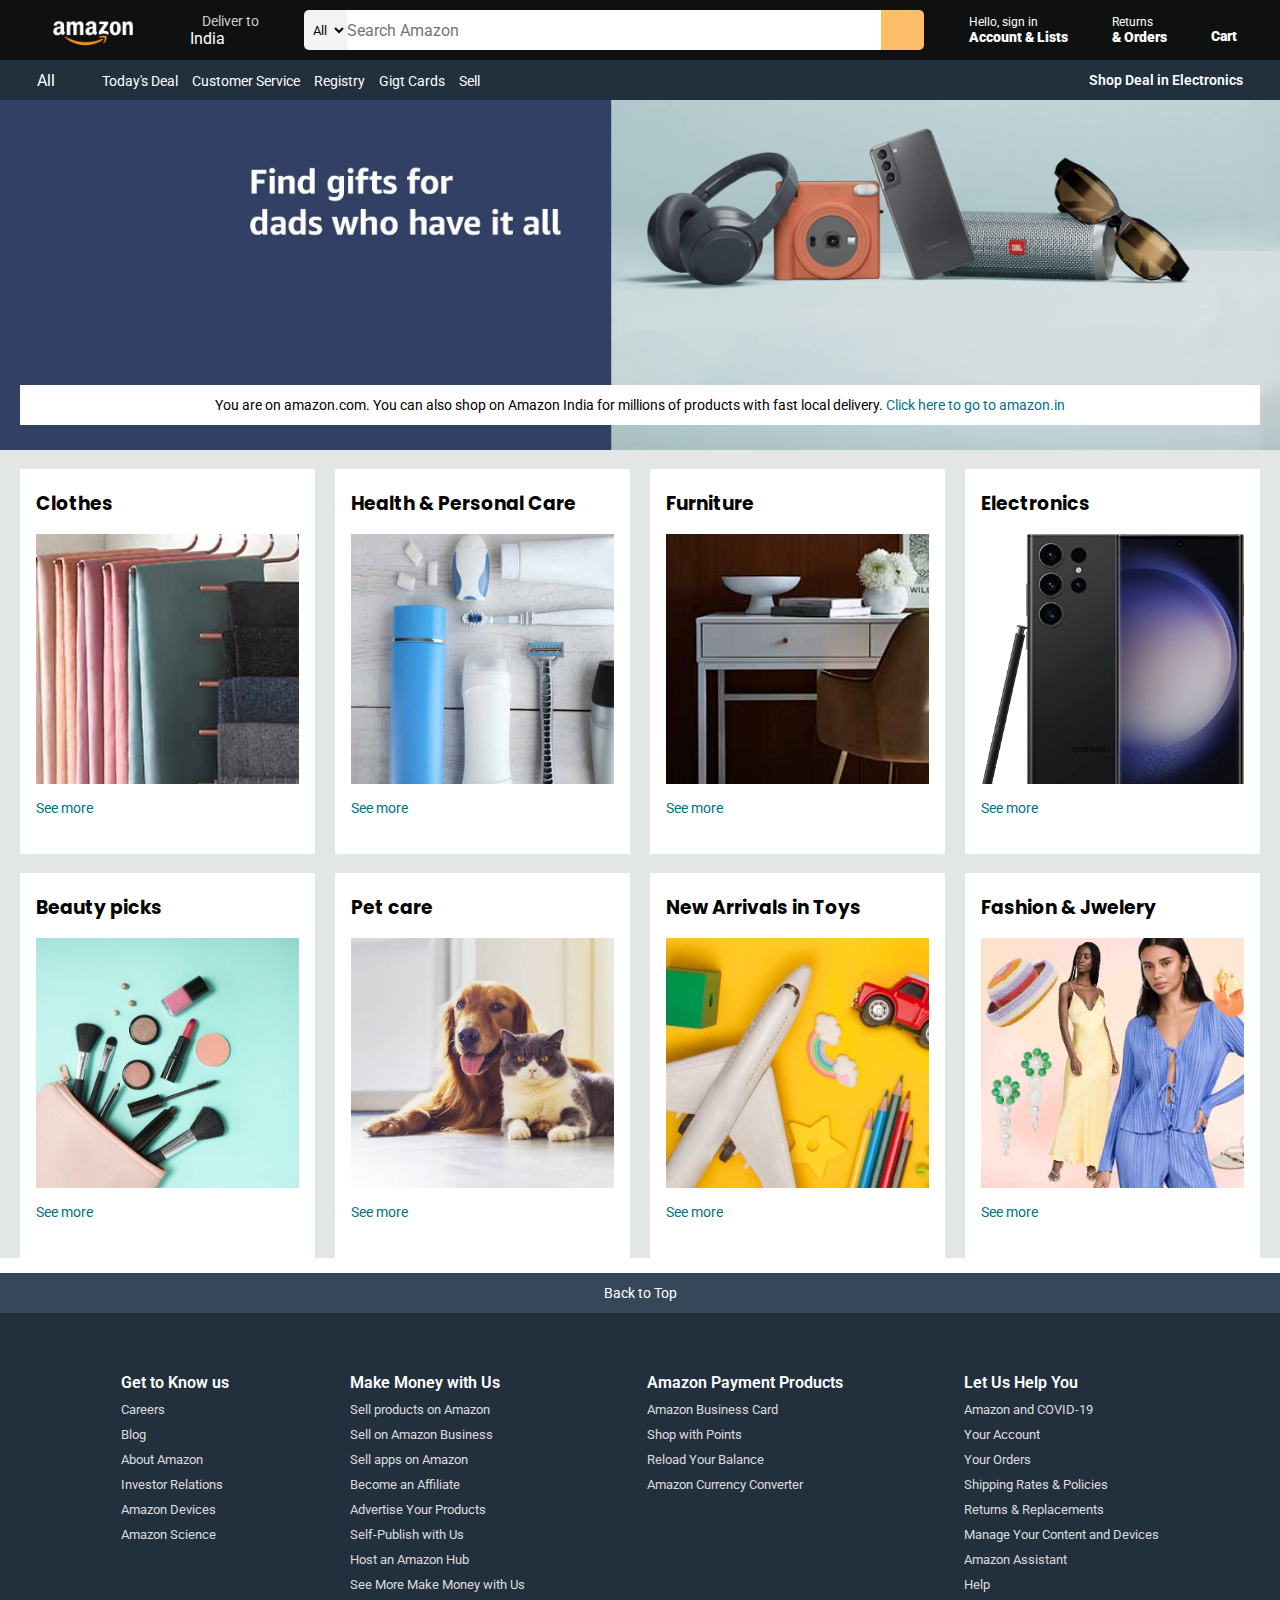
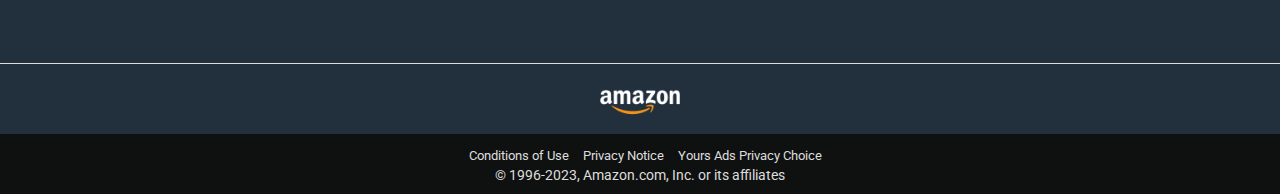
<file: index.html>
<!DOCTYPE html>
<html lang="en">

<head>
    <meta charset="UTF-8">
    <meta name="viewport" content="width=device-width, initial-scale=1.0">
    <title>Amazon</title>
    <link rel="stylesheet" href="https://cdnjs.cloudflare.com/ajax/libs/font-awesome/6.4.0/css/all.min.css"
        integrity="sha512-iecdLmaskl7CVkqkXNQ/ZH/XLlvWZOJyj7Yy7tcenmpD1ypASozpmT/E0iPtmFIB46ZmdtAc9eNBvH0H/ZpiBw=="
        crossorigin="anonymous" referrerpolicy="no-referrer" />
    <link rel="stylesheet" href="style.css">
    <link rel="preconnect" href="https://fonts.googleapis.com">
    <link rel="preconnect" href="https://fonts.gstatic.com" crossorigin>
    <link href="https://fonts.googleapis.com/css2?family=Roboto&display=swap" rel="stylesheet">
    <link rel="preconnect" href="https://fonts.googleapis.com">
<link rel="preconnect" href="https://fonts.gstatic.com" crossorigin>
<link href="https://fonts.googleapis.com/css2?family=Poppins&display=swap" rel="stylesheet">
</head>

<body>
    <header>
        <div class="navbar">
            <div class="nav-logo border">
                <div class="logo">

                </div>
            </div>
            <div class="nav-address border">
                <p class="add-first">Deliver to</p>
                <div class="add-icon">
                    <i class="fa-solid fa-location-dot"></i>
                    <p class="add-sec">India</p>
                </div>
            </div>

            <div class="nav-search">
                <select class="search-select">
                    <option>All</option>
                </select>
                <input type="text" placeholder="Search Amazon" class="search-input">
                <div class="search-icon">
                    <i class="fa-solid fa-magnifying-glass"></i>
                </div>
            </div>

            <div class="nav-signin border" onclick="window.location.href='SignIn.html';">
                <p class="nav-first">Hello, sign in</p>
                <p class="nav-sec">Account & Lists</p>
            </div>
            

            <div class="nav-order border">
                <p class="nav-first">Returns</p>
                <p class="nav-sec">& Orders</p>
            </div>

            <div class="nav-cart border">
                <i class="fa-solid fa-cart-shopping"></i>
                Cart
            </div>
        </div>

        <div class="panel">
            <div class="panel-all">
                <i class="fa-solid fa-bars"></i>
                All
            </div>
            <div class="panel-opn">
                <p>Today's Deal</p>
                <p>Customer Service</p>
                <p>Registry</p>
                <p>Gigt Cards</p>
                <p>Sell</p>

            </div>
            <div class="panel-deals">
                <p>Shop Deal in Electronics</p>
                
            </div>
        </div>
        
    </header>

    <div class="hero-section">
        <div class="hero-msg">
            <p>You are on amazon.com. You can also shop on Amazon India for millions of products with fast local delivery. <a >Click here to go to amazon.in</a></p>
        </div>
    </div>

    <div class="shop-section">
        <div class="box1 box">
            <div class="box-content">
                <h3>Clothes</h2>
            <div class="box-img" style="background-image: url(images/box1_image.jpg);"></div>
            <p>See more</p>
            </div>
        </div>
        <div class="box2 box">
            <div class="box-content">
                <h3>Health & Personal Care</h3>
            <div class="box-img" style="background-image: url(images/box2_image.jpg);"></div>
            <p>See more</p>
            </div>
        </div>
        <div class="box3 box">
            <div class="box-content">
                <h3>Furniture</h3>
            <div class="box-img" style="background-image: url(images/box3_image.jpg);"></div>
            <p>See more</p>
            </div>
        </div>
        <div class="box4 box">
            <div class="box-content">
                <h3>Electronics</h3>
            <div class="box-img" style="background-image: url(images/box4_image.jpg);"></div>
            <p>See more</p>
            </div>
        </div>
        <div class="box1 box">
            <div class="box-content">
                <h3>Beauty picks</h3>
            <div class="box-img" style="background-image: url(images/box5_image.jpg);"></div>
            <p>See more</p>
            </div>
        </div>
        <div class="box2 box">
            <div class="box-content">
                <h3>Pet care</h2>
            <div class="box-img" style="background-image: url(images/box6_image.jpg);"></div>
            <p>See more</p>
            </div>
        </div>
        <div class="box3 box">
            <div class="box-content">
                <h3> New Arrivals in Toys</h3>
            <div class="box-img" style="background-image: url(images/box7_image.jpg);"></div>
            <p>See more</p>
            </div>
        </div>
        <div class="box4 box">
            <div class="box-content">
                <h3>Fashion & Jwelery</h3>
            <div class="box-img" style="background-image: url(images/box8_image.jpg);"></div>
            <p>See more</p>
            </div>
        </div>
        

    </div>

    <footer>
       <div class="footer-panel1">
        Back to Top
       </div> 
       <div class="footer-panel2">
        <ul>
            <p>Get to Know us</p>
            <a>Careers</a>
            <a>Blog</a>
            <a>About Amazon</a>
            <a>Investor Relations</a>
            <a>Amazon Devices</a>
            <a>Amazon Science</a>
        </ul>
        <ul>
            <p>Make Money with Us</p>
            <a>Sell products on Amazon</a>
            <a>Sell on Amazon Business</a>
            <a>Sell apps on Amazon</a>
            <a>Become an Affiliate</a>
            <a>Advertise Your Products</a>
            <a>Self-Publish with Us</a>
            <a>Host an Amazon Hub</a>
            <a>See More Make Money with Us</a>
        </ul>
        <ul>
            <p>Amazon Payment Products</p>
            <a>Amazon Business Card</a>
            <a>Shop with Points</a>
            <a>Reload Your Balance</a>
            <a>Amazon Currency Converter</a>
        </ul>
        <ul>
            <p>Let Us Help You</p>
            <a>Amazon and COVID-19</a>
            <a>Your Account</a>
            <a>Your Orders</a>
            <a>Shipping Rates & Policies</a>
            <a>Returns & Replacements</a>
            <a>Manage Your Content and Devices</a>
            <a>Amazon Assistant</a>
            <a>Help</a>
        </ul>
       </div>

       <div class="footer-panel3">
        <div class="footer-logo"></div>
       </div>
       <div class="footer-panel4">
        <div class="foot-panel4-data">
            <div class="foot-option">
                <ul><a >Conditions of Use</a>
                    <a >Privacy Notice</a>
                    <a >Yours Ads Privacy Choice</a>
                </ul>
            </div>
            <div class="foot-copyright">
            <p>© 1996-2023, Amazon.com, Inc. or its affiliates</p>
    
            </div>
    
        </div>
        
       </div>
    </footer>
    
</body>

</html>
</file>
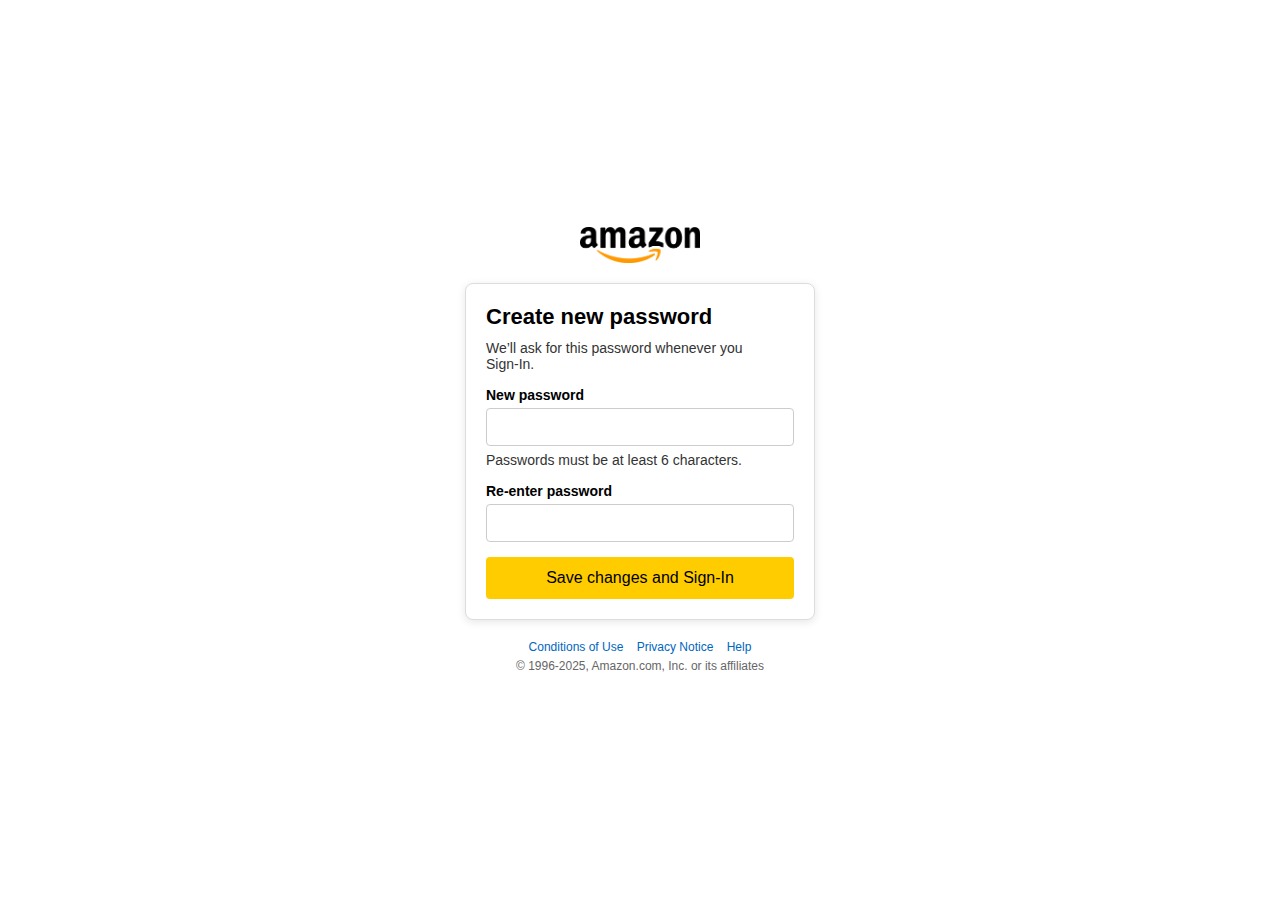
<file: confirmpass.html>
<!DOCTYPE html>
<html lang="en">
<head>
    <meta charset="UTF-8">
    <meta name="viewport" content="width=device-width, initial-scale=1.0">
    <title>Amazon Clone - Forgot Password</title>
    <link rel="stylesheet" href="confirmpass.css">
</head>
<body>

    <div class="container">
        <img src="images\Amazon-Logo.png" alt="Amazon Logo" class="logo">


        <div class="password-box">
            <h2>Create new password</h2>
            <p>We’ll ask for this password whenever you <br>Sign-In.</p>

            <form action="reset-password.php" method="POST">
                <label for="new-password">New password</label>
                <input type="password" id="new-password" name="new-password" required>
                <p class="info">Passwords must be at least 6 characters.</p>

                <label for="confirm-password">Re-enter password</label>
                <input type="password" id="confirm-password" name="confirm-password" required>

                <button type="submit" class="password-btn">Save changes and Sign-In</button>
            </form>
        </div>

        <footer>
            <center><p style="margin-bottom: 5px;"><a href="#">Conditions of Use</a> <a href="#">Privacy Notice</a> <a href="#">Help</a></p></center>
           <center> <p>© 1996-2025, Amazon.com, Inc. or its affiliates</p></center>
        </footer>
    </div>

</body>
</html>
</file>
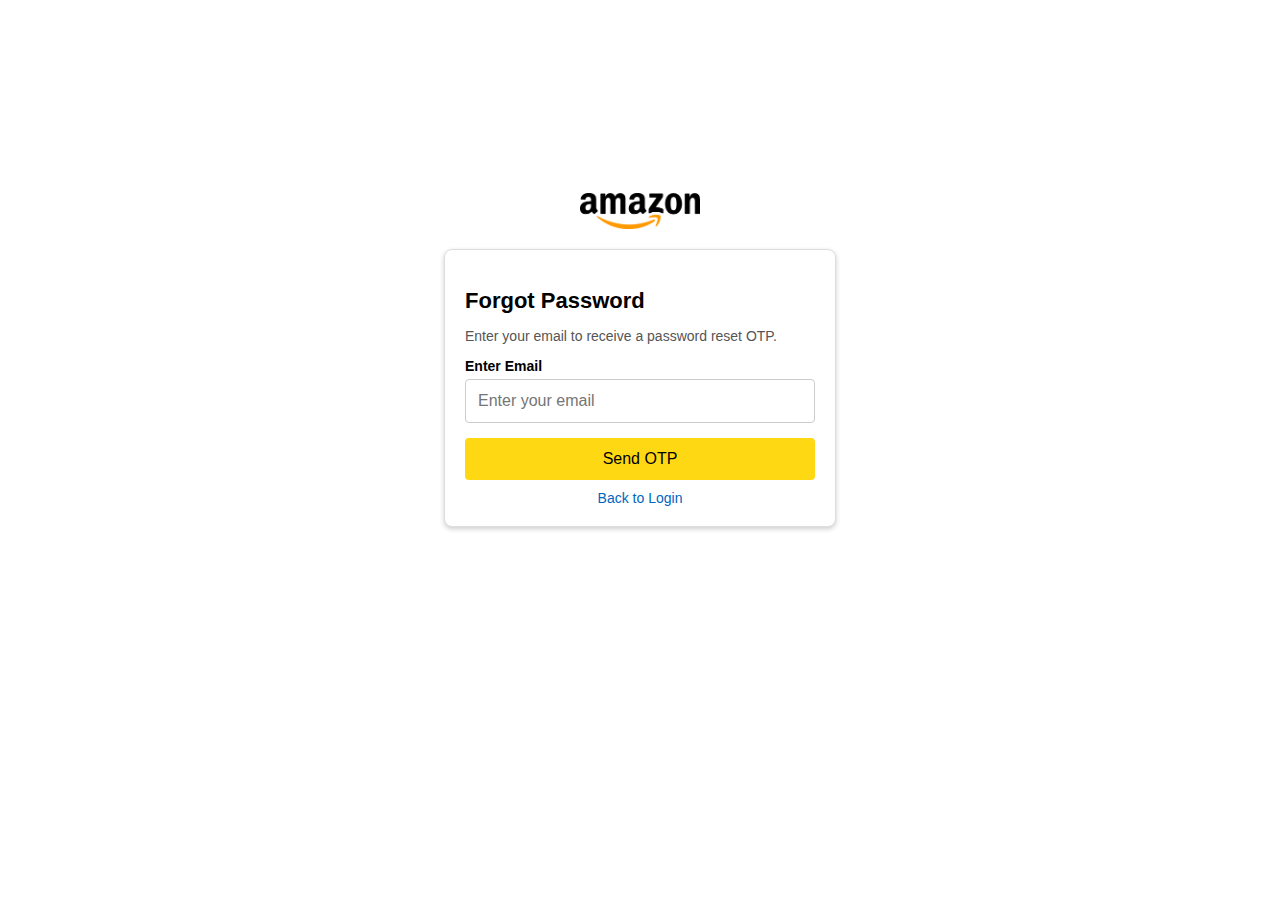
<file: forgot_email_input.html>
<!DOCTYPE html>
<html lang="en">
<head>
    <meta charset="UTF-8">
    <meta name="viewport" content="width=device-width, initial-scale=1.0">
    <title>Forgot Password - Amazon</title>
    <link rel="stylesheet" href="forgot_email_input.css">
</head>
<body>

    <div class="container">
        <img src="images/Amazon-Logo.png" alt="Amazon Logo" class="logo">
        <div class="email-box">
            <h2>Forgot Password</h2>
            <p>Enter your email to receive a password reset OTP.</p>

            <label for="email">Enter Email</label>
            <form action="send_otp.php" method="post">
                <input type="email" id="email" name="email" class="email-input" placeholder="Enter your email" required>
                <button type="submit" class="btn">Send OTP</button>
            </form>

            <a href="SignIn.html" class="back">Back to Login</a>
        </div>
    </div>

</body>
</html>
</file>
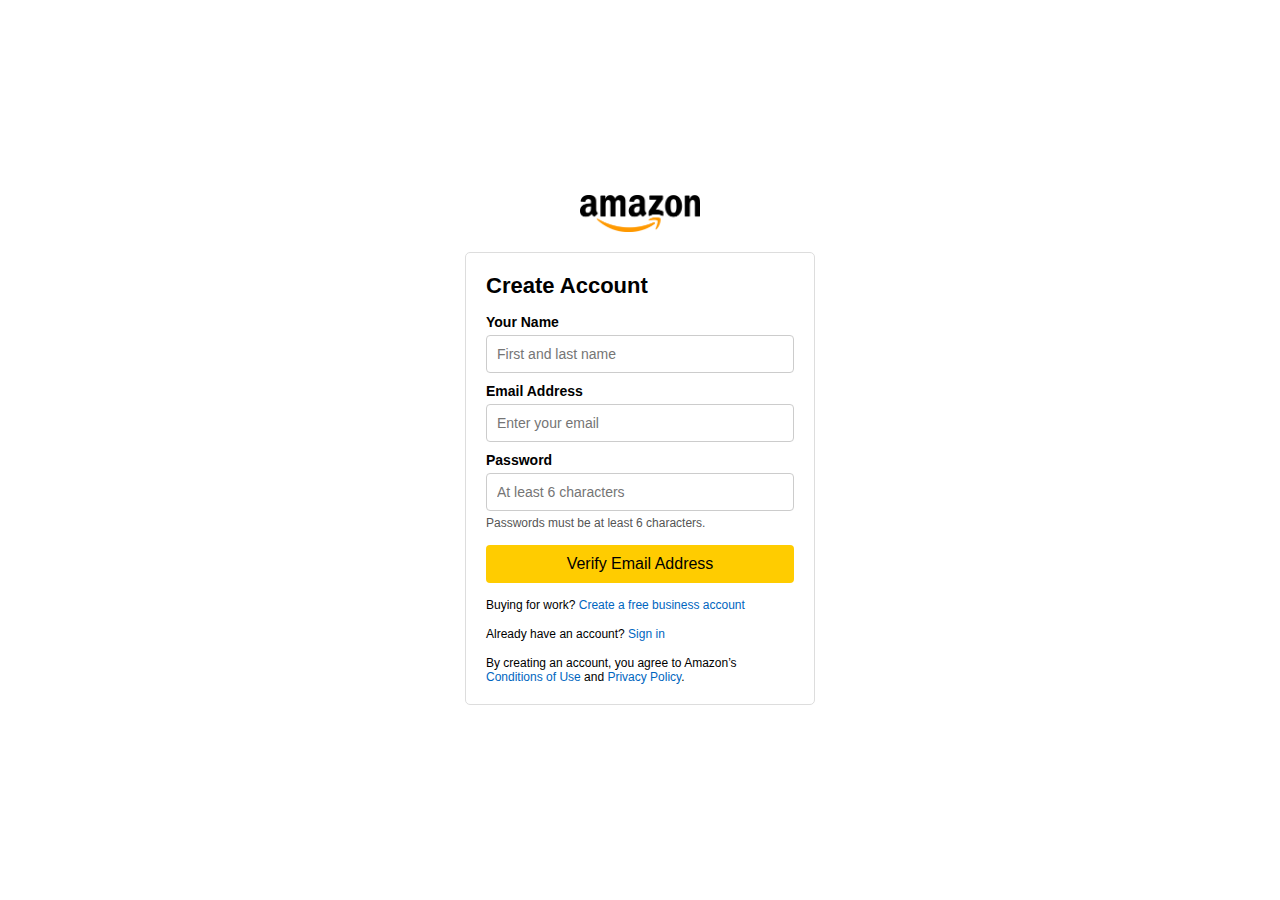
<file: Registration.html>
<!DOCTYPE html>
<html lang="en">
<head>
    <meta charset="UTF-8">
    <meta name="viewport" content="width=device-width, initial-scale=1.0">
    <title>Amazon Clone - Register</title>
    <link rel="stylesheet" href="style1.css">
</head>
<body>

    <div class="container">
        <!-- Amazon Logo -->
        <img src="images/Amazon-Logo.png" alt="Amazon Logo" class="logo">

        <!-- Registration Box -->
        <div class="register-box">
            <h2>Create Account</h2>

            <form id="registerForm" action="register.php" method="post" onsubmit="return validateForm()">
                <label for="name">Your Name</label>
                <input type="text" id="name" name="name" placeholder="First and last name" >

                <label for="email">Email Address</label>
                <input type="email" id="email" name="email" placeholder="Enter your email" >

                <label for="password">Password</label>
                <input type="password" id="password" name="password" placeholder="At least 6 characters" >
                <p class="info-text">Passwords must be at least 6 characters.</p>

                <!-- Submit Button -->
                <input type="submit" class="verify-btn" value="Verify Email Address">
            </form>

            <p class="business-account">Buying for work? <a href="#">Create a free business account</a></p>
            <p class="signin-link">Already have an account? <a href="signin.html">Sign in</a></p>
            <p class="terms">By creating an account, you agree to Amazon’s <a href="#">Conditions of Use</a> and <a href="#">Privacy Policy</a>.</p>
        </div>
    </div>

    <script>
        function validateForm() {
            var name = document.getElementById("name").value.trim();
            var email = document.getElementById("email").value.trim();
            var password = document.getElementById("password").value.trim();

            // Email Validation Pattern
            var emailPattern = /^[a-zA-Z0-9._%+-]+@[a-zA-Z0-9.-]+\.[a-zA-Z]{2,}$/;

            if (name === "" || email === "" || password === "") {
                alert("❌ Please fill in all fields before proceeding.");
                return false; // Prevent form submission
            }

            if (!emailPattern.test(email)) {
                alert("❌ Please enter a valid email address.");
                return false; // Prevent form submission
            }

            if (password.length < 6) {
                alert("❌ Password must be at least 6 characters long.");
                return false; // Prevent form submission
            }

            return true; // Allow form submission (execute register.php)
        }
    </script>

</body>
</html>
</file>
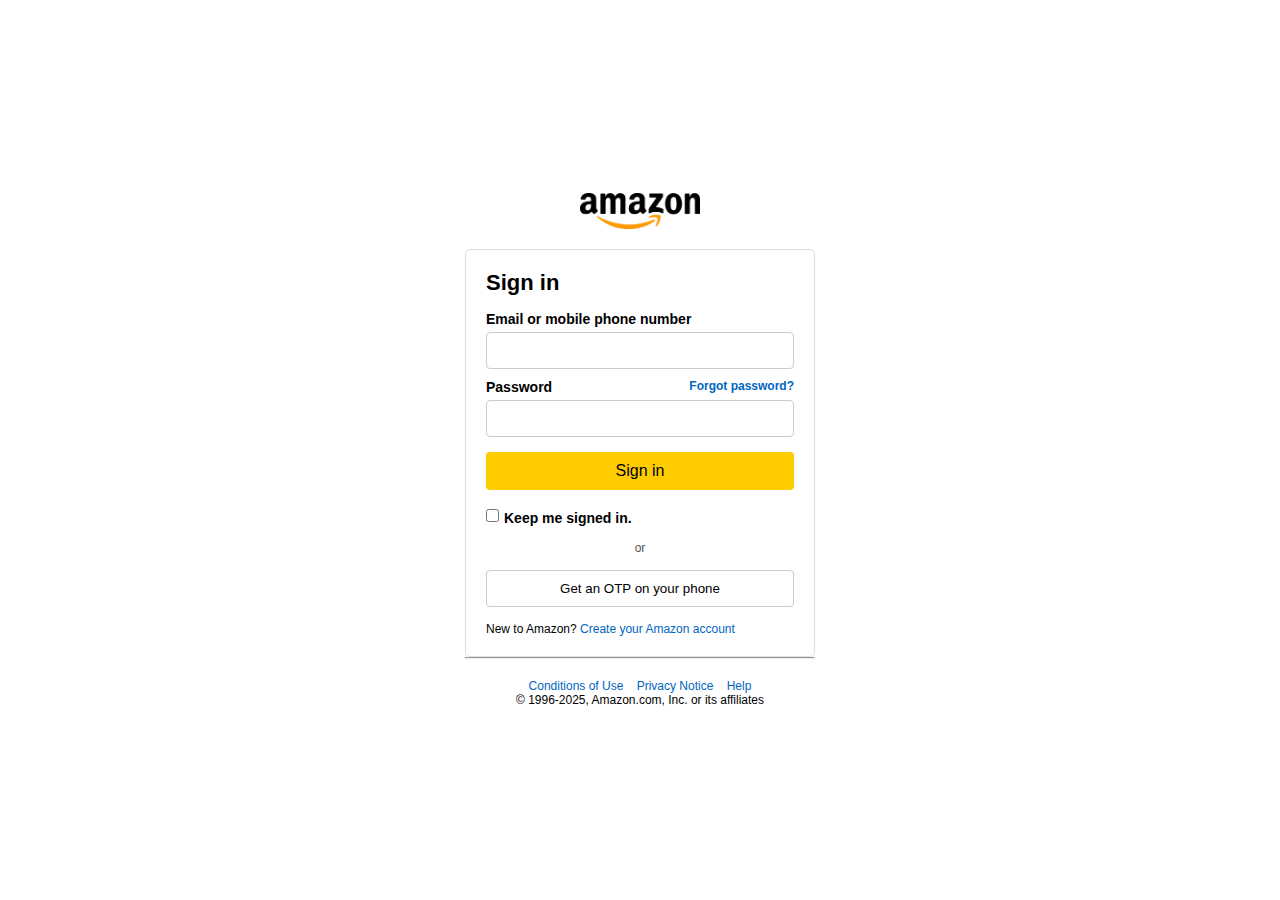
<file: SignIn.html>
<!DOCTYPE html>
<html lang="en">
<head>
    <meta charset="UTF-8">
    <meta name="viewport" content="width=device-width, initial-scale=1.0">
    <title>Amazon Clone - Sign In</title>
    <link rel="stylesheet" href="singnin.css">
</head>
<body>

    <div class="container">
        <img src="images\Amazon-Logo.png" alt="Amazon Logo" class="logo">


        <div class="signin-box">
            <h2>Sign in</h2>

            <form action="signin.php" method="POST">
                <label for="email">Email or mobile phone number</label>
                <input type="text" id="email" name="email" required>

                <label for="password">Password <a href="forgot_email_input.html">Forgot password?</a></label>
                <input type="password" id="password" name="password" required>

                <button type="submit" class="signin-btn">Sign in</button>

                <div class="keep-signed">
                    <input type="checkbox" id="keep-signed">
                    <label for="keep-signed">Keep me signed in. 
                </div>

                <div class="or-divider">
                    <span>or</span>
                </div>

                <button class="otp-btn">Get an OTP on your phone</button>
            </form>

            <p class="new-account">New to Amazon? <a href="Registration.html">Create your Amazon account</a></p>
        </div>
<hr>
        <footer>
            <p><a href="#">Conditions of Use</a> <a href="#">Privacy Notice</a> <a href="#">Help</a></p>
            <p>© 1996-2025, Amazon.com, Inc. or its affiliates</p>
        </footer>
    </div>

</body>
</html>
</file>
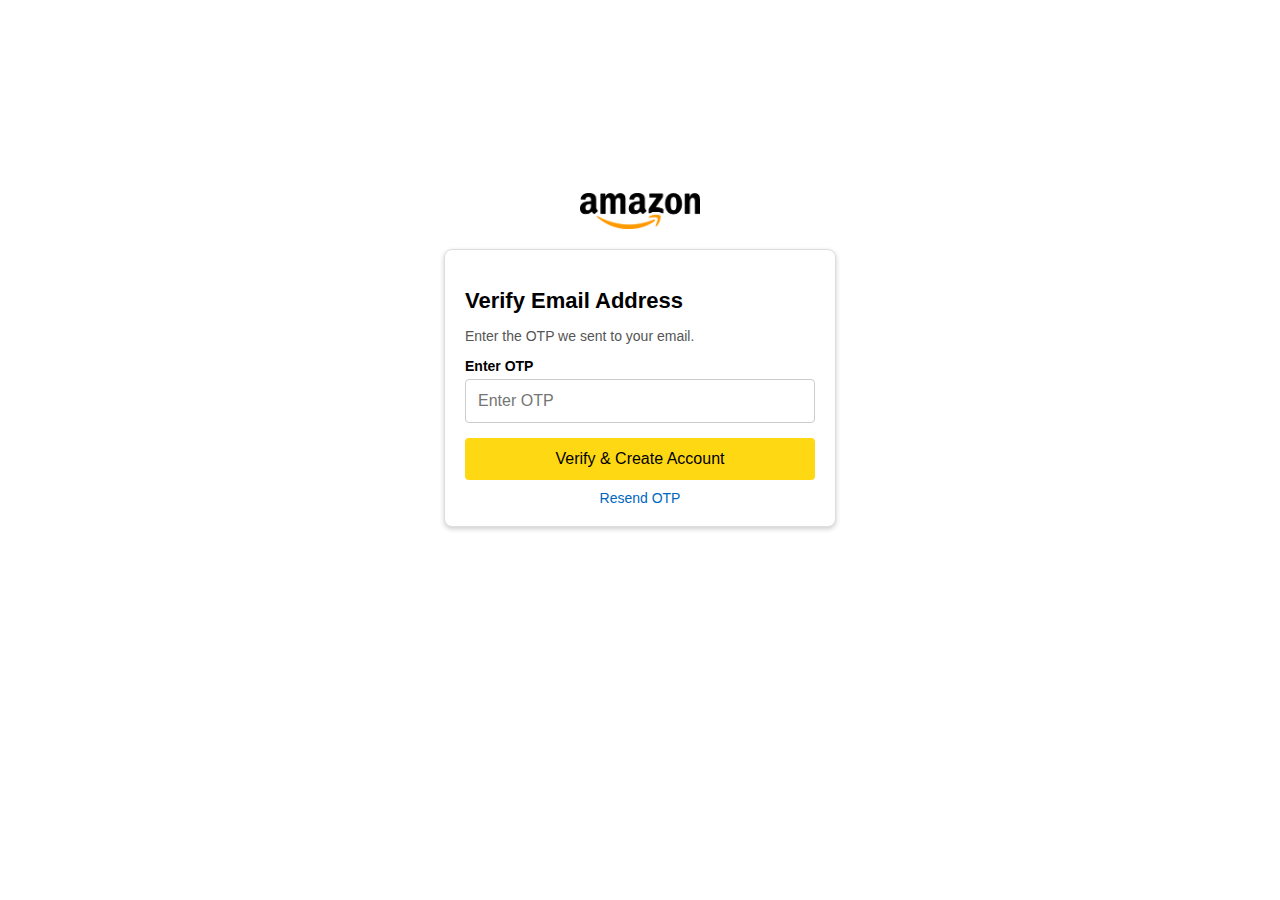
<file: verify_otp_forgot_password.html>
<!DOCTYPE html>
<html lang="en">
<head>
    <meta charset="UTF-8">
    <meta name="viewport" content="width=device-width, initial-scale=1.0">
    <title>Verify Email - Amazon</title>
    <link rel="stylesheet" href="verify_otp_forgot_password.css">
</head>
<body>

    <div class="container">
        <img src="images/Amazon-Logo.png" alt="Amazon Logo" class="logo">
        <div class="otp-box">
            <h2>Verify Email Address</h2>
            <p>Enter the OTP we sent to your email.</p>

            <label for="otp">Enter OTP</label>
            <form action="verify_otp_forgot_password.php" method="post">
                <input type="text" id="otp" name="otp" class="otp-input" placeholder="Enter OTP" required>
                <button type="submit" class="btn">Verify & Create Account</button>
            </form>

            <a href="resend_otp.php" class="resend">Resend OTP</a>

        </div>
    </div>

</body>
</html>
</file>
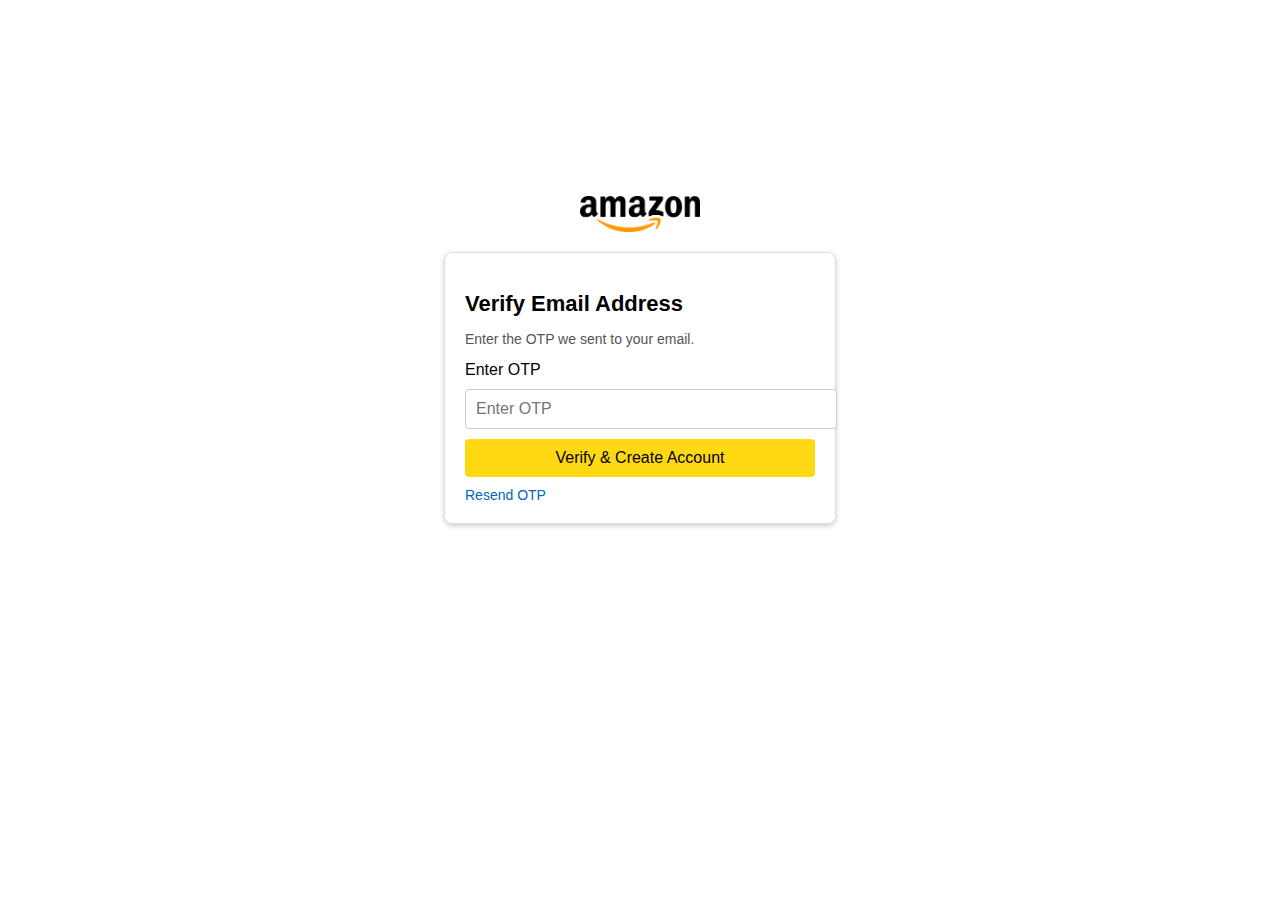
<file: verifymail.html>
<!DOCTYPE html>
<html lang="en">
<head>
    <meta charset="UTF-8">
    <meta name="viewport" content="width=device-width, initial-scale=1.0">
    <title>Verify Email - Amazon</title>
    <link rel="stylesheet" href="verifymail.css">
</head>
<body>

    <div class="container">
        <img src="images/Amazon-Logo.png" alt="Amazon Logo" class="logo">
        <div class="otp-box">
            <h2>Verify Email Address</h2>
            <p>Enter the OTP we sent to your email.</p>

            <label for="otp">Enter OTP</label>
            <form action="verifymail.php" method="post">
                <input type="text" id="otp" name="otp" class="otp-input" placeholder="Enter OTP" required>
                <button type="submit" class="btn">Verify & Create Account</button>
            </form>

            <a href="resend_otp.php" class="resend">Resend OTP</a>

        </div>
    </div>

</body>
</html>
</file>
<file: style.css>
* {
    margin: 0;
    padding: 0;
    font-family: roboto, sans-serif;
    border: border-box;
}

.navbar {
    height: 60px;
    background-color: #0F1111;
    color: white;
    display: flex;
    align-items: center;
    justify-content: space-evenly;
}

.nav-logo {
    height: 50px;
    width: 100px;
}

.logo {
    background-image: url(images/amazon_logo.png);
    background-size: cover;
    height: 50px;
    width: 100%;

}

.border {
    border: 1.5px solid transparent;
}

.border:hover {
    border: 1.5px solid white;
}

/** box2 **/

.add-icon {
    display: flex;
    align-items: center;
}

.add-first {
    font-size: 0.85rem;
    color: #cccccc;
    margin-left: 15px;
}

.add-sec {

    font-size: 1rem;
    color: #FFFFFF;
    margin-left: 3px;
}

/** box 3 **/
.nav-search {
    display: flex;
    justify-content: space-evenly;
    background-color: none;
    width: 620px;
    height: 40px;
    border-radius: 5px;
    border: 2px solid transparent;
}

.search-select {
    border-top-left-radius: 5px;
    border-bottom-left-radius: 5px;
    border: none;
    background-color: #F3F3F3;
    width: 50px;
    text-align: center;
}

.search-input {
    width: 100%;
    font-size: 1rem;
    border: none;
}

.search-icon {
    width: 50px;
    display: flex;
    justify-content: center;
    align-items: center;
    font-size: 1.2rem;
    background-color: #febd68;
    border-top-right-radius: 5px;
    border-bottom-right-radius: 5px;
    color: #0F1111;

}

.nav-search:hover {
    border: 2px solid #febd68;
}

/** box 4&5 **/

.nav-first {
    font-size: 0.75rem;
}

.nav-sec {
    font-size: 0.9rem;
    font-weight: 900;

}

/* box6 */
.nav-cart i {
    font-size: 30px;
}

.nav-cart {
    font-size: 0.9rem;
    font-weight: 900;


}

/*panel*/

.panel{
    height: 40px;
    background-color: #222f3d;
    display: flex;
    color: white;
    align-items: center;
    justify-content: space-evenly;
}
.panel-opn p{
    display: inline;
    margin-left: 10px;
    font-size: 0.85rem;
}
.panel-opn{
    width: 75%;
}
.panel-deals{
    font-size: 0.85rem;
    font-weight: 600;
}

/** hero-section **/

.hero-section{
    background-image: url(images/hero_image.jpg);
    height: 350px;
    background-size: cover;
    display: flex;
    justify-content: center;
    align-items: flex-end ;
}
.hero-msg{
    background-color: white;
    color: black;
    height: 40px;
    width: 96.8%;
    display: flex;
    align-items: center;
    justify-content: center;
    font-size: 0.85rem;
    margin-bottom: 25px;
}
.hero-msg a{
    color: #007185;
    cursor: pointer;
}

/** shop-section**/
.shop-section{
    display: flex;
    justify-content: space-evenly;
    background-color: #e2e7e6;
    flex-wrap: wrap;
    /* height: 100%; */
}
.box{
    height: 350px;
    /* border: 2px solid black; */
    width: 23%;
    background-color: white;
    padding: 20px 0px 15px;
    margin-top: 1.2rem;
}

.box-img{
    height:250px;
    background-size: cover;
    margin-top: 1rem;
    margin-bottom: 1rem;
    

}
.box-content{
    margin-left: 1rem;
    margin-right: 1rem;
}
.box-content p{
    color: #007185;
    font-size: 0.85rem;
}
.box-content p:hover{
    text-decoration: underline;
    color: orangered;
    cursor: pointer;
}
.box h3{
    font-family: poppins;
}

/** footer section **/

footer{
    margin-top: 15px;
}
.footer-panel1{
    height: 40px;
    background-color: #37475a;
    display: flex;
    align-items: center;
    justify-content: center;
    color: white;
    /* margin-top: 1.2rem; */
    font-size: 0.85rem;
}
.footer-panel2{
    background-color: #222f3d;
    color: white;
    height: 350px;
    display: flex;
    justify-content: space-evenly;
    font-family: poppins;
}
ul a{
    display: block; 
    font-size: 0.8rem;
    margin-top: 10px;
    color: #dddddd;
}
ul p{
    font-weight: 600;
    margin-top: 60px;
}
.footer-panel3{
    height: 70px;
    background-color: #222f3d;
    border-top: 0.2px solid #dddddd;
    width: 100%;
    display: flex;
    justify-content: center;
    align-items: center;
}
.footer-logo{
    background-image: url(images/amazon_logo.png);
    background-size: cover;
    width: 100px;
    height: 50px;


}
.footer-panel4{
    background-color: #0F1111;
    height: 60px;
    color:white;
    display: flex;
    align-items: center;
    justify-content: center;
}
.footer-panel4 p{
    display: block;
}
.foot-option ul a{
    display: inline;
    margin-left: 10px;
}
.foot-copyright p{
    text-align: center;
    font-size: 0.85rem;
    color:#dddddd ;
    margin-top: 3px;

}
</file>
<file: forgot_email_input.css>
/* General Page Styling */
body {
    font-family: Arial, sans-serif;
    background-color: #ffffff;
    text-align: center;
    margin: 0;
    padding: 0;
}

/* Centered Box */
.container {
    display: flex;
    flex-direction: column;
    align-items: center;
    justify-content: center;
    height: 80vh;
}

/* Amazon Logo */
.logo {
    width: 120px;
    margin-bottom: 20px;
}

/* Email Input Box */
.email-box {
    width: 350px;
    padding: 20px;
    border: 1px solid #ddd;
    border-radius: 8px;
    box-shadow: 0 2px 5px rgba(0, 0, 0, 0.2);
    text-align: left;
    background-color: #fff;
}

/* Headings & Text */
.email-box h2 {
    font-size: 22px;
    margin-bottom: 5px;
}

.email-box p {
    font-size: 14px;
    color: #555;
}

/* Label Styling */
.email-box label {
    font-size: 14px;
    font-weight: bold;
    display: block;
    margin-bottom: 5px;
}

/* Input Field */
.email-input {
    width: 100%;
    padding: 12px;
    font-size: 16px;
    margin-bottom: 15px;
    border: 1px solid #ccc;
    border-radius: 4px;
    outline: none;
    box-sizing: border-box;
    transition: border-color 0.3s ease-in-out;
}

/* Add focus effect */
.email-input:focus {
    border-color: #ff9900;
    box-shadow: 0 0 5px rgba(255, 153, 0, 0.5);
}

/* Submit Button */
.btn {
    width: 100%;
    background-color: #ffd814;
    border: none;
    padding: 12px;
    font-size: 16px;
    font-weight: normal;
    cursor: pointer;
    border-radius: 4px;
    transition: background-color 0.3s ease-in-out;
}

.btn:hover {
    background-color: #f7ca00;
}

/* Back to Login */
.back {
    display: block;
    margin-top: 10px;
    font-size: 14px;
    color: #0066c0;
    text-decoration: none;
    text-align: center;
}

.back:hover {
    text-decoration: underline;
}
</file>
<file: singnin.css>
/* Sign_In_Page */

* {
    margin: 0;
    padding: 0;
    box-sizing: border-box;
    font-family: Arial, sans-serif;
}

body {
    background-color: #fff;
    display: flex;
    flex-direction: column;
    align-items: center;
    justify-content: center;
    min-height: 100vh;
}

/* Amazon Logo */
.logo {
    width: 120px;
    margin-bottom: 20px;
    display: block;
    margin-left: auto;
    margin-right: auto;
    
}


.signin-box {
    width: 350px;
    border: 1px solid #ddd;
    padding: 20px;
    border-radius: 5px;
    background: #fff;
}

h2 {
    font-size: 22px;
    margin-bottom: 15px;
}

label {
    font-size: 14px;
    font-weight: bold;
    display: block;
    margin-top: 10px;
}

input {
    width: 100%;
    padding: 10px;
    margin-top: 5px;
    border: 1px solid #ccc;
    border-radius: 4px;
}

label a {
    font-size: 12px;
    float: right;
    text-decoration: none;
    color: #0066c0;
}

.signin-btn {
    width: 100%;
    background-color: #ffcc00;
    border: none;
    padding: 10px;
    margin-top: 15px;
    font-size: 16px;
    cursor: pointer;
    border-radius: 4px;
}

.signin-btn:hover {
    background-color: #e6b800;
}

.keep-signed {
    display: flex;
    align-items: center; /* Align checkbox and text */
    gap: 5px; /* Add spacing between checkbox and label */
    font-size: 12px;
    margin-top: 10px;
}
.keep-signed input {
    width: auto; /* Ensures checkbox does not stretch */
}

/*  */

.or-divider {
    text-align: center;
    font-size: 12px;
    color: #555;
    margin: 15px 0;
}

.otp-btn {
    width: 100%;
    background: none;
    border: 1px solid #ccc;
    padding: 10px;
    cursor: pointer;
    border-radius: 4px;
}

.otp-btn:hover {
    background-color: #f7f7f7;
}

.new-account {
    font-size: 12px;
    margin-top: 15px;
}

.new-account a {
    color: #0066c0;
    text-decoration: none;
}

footer {
    text-align: center;
    margin-top: 20px;
    font-size: 12px;
}

footer a {
    margin: 0 5px;
    color: #0066c0;
    text-decoration: none;
}

footer a:hover {
    text-decoration: underline;
}
</file>
<file: verify_otp_forgot_password.css>
/* General Page Styling */
body {
    font-family: Arial, sans-serif;
    background-color: #ffffff;
    text-align: center;
    margin: 0;
    padding: 0;
}

/* Centered OTP Box */
.container {
    display: flex;
    flex-direction: column;
    align-items: center;
    justify-content: center;
    height: 80vh;
}

/* Amazon Logo */
.logo {
    width: 120px;
    margin-bottom: 20px;
}

/* OTP Box */
.otp-box {
    width: 350px;
    padding: 20px;
    border: 1px solid #ddd;
    border-radius: 8px;
    box-shadow: 0 2px 5px rgba(0, 0, 0, 0.2);
    text-align: left;
    background-color: #fff;
}

/* Headings & Text */
.otp-box h2 {
    font-size: 22px;
    margin-bottom: 5px;
    font-weight: bold;
}

.otp-box p {
    font-size: 14px;
    color: #555;
}

/* Label Styling */
.otp-box label {
    font-size: 14px;
    font-weight: bold;
    display: block;
    margin-bottom: 5px;
}

/* OTP Input */
.otp-input {
    width: 100%;
    padding: 12px;
    font-size: 16px;
    margin-bottom: 15px;
    border: 1px solid #ccc;
    border-radius: 4px;
    outline: none;
    box-sizing: border-box;
    transition: border-color 0.3s ease-in-out;
}

/* Add focus effect */
.otp-input:focus {
    border-color: #ff9900;
    box-shadow: 0 0 5px rgba(255, 153, 0, 0.5);
}

/* Submit Button */
.btn {
    width: 100%;
    background-color: #ffd814;
    border: none;
    padding: 12px;
    font-size: 16px;
    font-weight: normal;
    cursor: pointer;
    border-radius: 4px;
    transition: background-color 0.3s ease-in-out;
}

.btn:hover {
    background-color: #f7ca00;
}

/* Resend OTP */
.resend {
    display: block;
    margin-top: 10px;
    font-size: 14px;
    color: #0066c0;
    text-decoration: none;
    text-align: center;
}

.resend:hover {
    text-decoration: underline;
}
</file>
<file: verifymail.css>
/* General Page Styling */
body {
    font-family: Arial, sans-serif;
    background-color: #ffffff;
    text-align: center;
    margin: 0;
    padding: 0;
}

/* Centered OTP Box */
.container {
    display: flex;
    flex-direction: column;
    align-items: center;
    justify-content: center;
    height: 80vh;
}

/* Amazon Logo */
.logo {
    width: 120px;
    margin-bottom: 20px;
    display: block;
    margin-left: auto;
    margin-right: auto;
    
}

/* OTP Box */
.otp-box {
    width: 350px;
    padding: 20px;
    border: 1px solid #ddd;
    border-radius: 8px;
    box-shadow: 0 2px 5px rgba(0, 0, 0, 0.2);
    text-align: left;
}

/* Headings & Text */
.otp-box h2 {
    font-size: 22px;
    margin-bottom: 5px;
}

.otp-box p {
    font-size: 14px;
    color: #555;
}

.otp-box a {
    color: #0066c0;
    text-decoration: none;
}

.otp-box a:hover {
    text-decoration: underline;
}

/* OTP Input */
.otp-input {
    width: 100%;
    padding: 10px;
    font-size: 16px;
    margin: 10px 0;
    border: 1px solid #ccc;
    border-radius: 4px;
}

/* Submit Button */
.btn {
    width: 100%;
    background-color: #ffd814;
    border: none;
    padding: 10px;
    font-size: 16px;
    font-weight: normal;
    cursor: pointer;
    border-radius: 4px;
}

.btn:hover {
    background-color: #f7ca00;
}

/* Terms */
.terms {
    font-size: 12px;
    color: #666;
    margin-top: 10px;
}

/* Resend OTP */
.resend {
    display: block;
    margin-top: 10px;
    font-size: 14px;
}

/* Footer */
footer {
    margin-top: 20px;
    padding: 10px;
    background-color: #f3f3f3;
}

footer a {
    margin: 0 10px;
    font-size: 14px;
    color: #0066c0;
}

footer p {
    font-size: 12px;
    color: #555;
    margin-top: 5px;
}
</file>
<file: confirmpass.css>
/* Reset Default Styles */
* {
    margin: 0;
    padding: 0;
    box-sizing: border-box;
    font-family: Arial, sans-serif;
}

/* Centered Layout */
body {
    background-color: #ffffff; /* White background */
    display: flex;
    flex-direction: column;
    align-items: center;
    justify-content: center;
    height: 100vh;
}

/* Amazon Logo */
.logo {
    width: 120px;
    margin-bottom: 20px;
    display: block;
    margin-left: auto;
    margin-right: auto;
    
}


/* Forgot Password Box */
.password-box {
    width: 350px;
    border: 1px solid #ddd;
    padding: 20px;
    border-radius: 8px;
    background: #fff;
    text-align: left;
    box-shadow: 0px 2px 8px rgba(0, 0, 0, 0.1);
}

/* Headings */
.password-box h2 {
    font-size: 22px;
    margin-bottom: 10px;
}

.password-box p {
    font-size: 14px;
    color: #333;
    margin-bottom: 15px;
}

/* Labels */
label {
    font-size: 14px;
    font-weight:600;
    display: block;
    margin-top: 10px;
}

/* Input Fields */
input {
    width: 100%;
    padding: 10px;
    border: 1px solid #ccc;
    border-radius: 4px;
    font-size: 14px;
    margin-top: 5px;
}

/* Password Requirement Info */
.info {
    font-size: 12px;
    color: #666;
    margin-bottom: 15px;
    margin-top: 6px;

}

/* Submit Button */
.password-btn {
    width: 100%;
    background-color: #ffcc00;
    border: none;
    padding: 12px;
    font-size: 16px;
    font-weight: normal;
    cursor: pointer;
    border-radius: 4px;
    margin-top: 15px;
}

.password-btn:hover {
    background-color: #e6b800;
}

/* Footer */
footer {
    margin-top: 20px;
    font-size: 12px;
    color: #666;
}

footer a {
    color: #0066c0;
    text-decoration: none;
    margin: 0 5px;
}

footer a:hover {
    text-decoration: underline;
}
</file>
<file: style1.css>
/* Reset Default Styles */
* {
    margin: 0;
    padding: 0;
    box-sizing: border-box;
    font-family: Arial, sans-serif;
}

/* Centering the Entire Page */
body {
    background-color: #ffffff;
    display: flex;
    flex-direction: column;
    align-items: center;
    justify-content: center;
    min-height: 100vh;
}

/* Amazon Logo Styling */
.logo {
    width: 120px;
    margin-bottom: 20px;
    display: block;
    margin-left: auto;
    margin-right: auto;
}

/* Registration Box */
.register-box {
    width: 350px;
    border: 1px solid #ddd;
    padding: 20px;
    border-radius: 5px;
    background: #fff;
    text-align: left;
}

/* Heading */
h2 {
    font-size: 22px;
    margin-bottom: 15px;
}

/* Form Labels */
label {
    font-size: 14px;
    font-weight: bold;
    display: block;
    margin-top: 10px;
}

/* Input Fields */
input {
    width: 100%;
    padding: 10px;
    margin-top: 5px;
    border: 1px solid #ccc;
    border-radius: 4px;
    font-size: 14px;
}

/* Verify Button */
.verify-btn {
    width: 100%;
    background-color: #ffcc00;
    border: none;
    padding: 10px;
    margin-top: 15px;
    font-size: 16px;
    cursor: pointer;
    border-radius: 4px;
}

.verify-btn:hover {
    background-color: #e6b800;
}

/* Password Info */
.info-text {
    font-size: 12px;
    color: #555;
    margin-top: 5px;
}

/* Account Links */
.business-account, .signin-link, .terms {
    font-size: 12px;
    margin-top: 15px;
}

.business-account a, .signin-link a, .terms a {
    color: #0066c0;
    text-decoration: none;
}

.business-account a:hover, .signin-link a:hover, .terms a:hover {
    text-decoration: underline;
}
</file>
